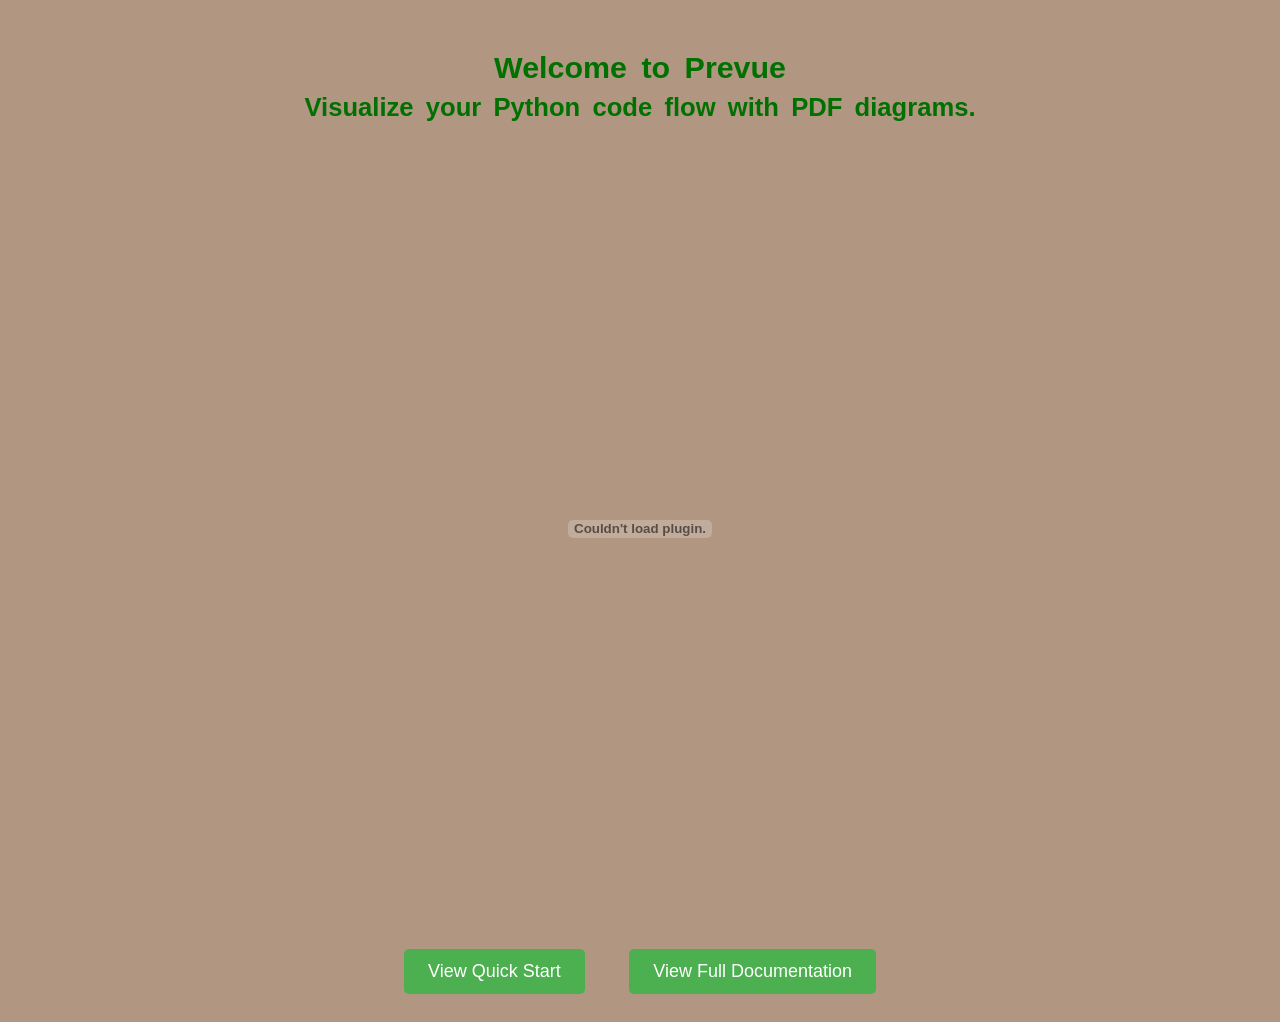
<file: index.html>
<!DOCTYPE html>
<html lang="en">
<head>
    <meta charset="UTF-8">
    <title>Prevue Documentation</title>
    <link rel="stylesheet" href="mh.css">
    <style>
        body {
            font-family: Arial, sans-serif;
            text-align: center;
            margin-top: 50px;
        }
        .diagram {
            width: 80%;
            max-width: 800px;
            height: auto;
            margin: 20px auto;
        }
        a.button {
            display: inline-block;
            padding: 12px 24px;
            margin: 20px;
            background-color: #4CAF50;
            color: white;
            text-decoration: none;
            font-size: 18px;
            border-radius: 5px;
        }
        a.button:hover {
            background-color: #45a049;
        }
    </style>
</head>
<body>
    <h1>Welcome to Prevue</h1>
    <h2>Visualize your Python code flow with PDF diagrams.</h2>
    <embed src="fib.pdf" width="830px" height="793px" />
    <br>
    <a class="button" href="QUICK_START.html">View Quick Start</a>
    <a class="button" href="prevue_documentation.html">View Full Documentation</a>
</body>
</html>
</file>
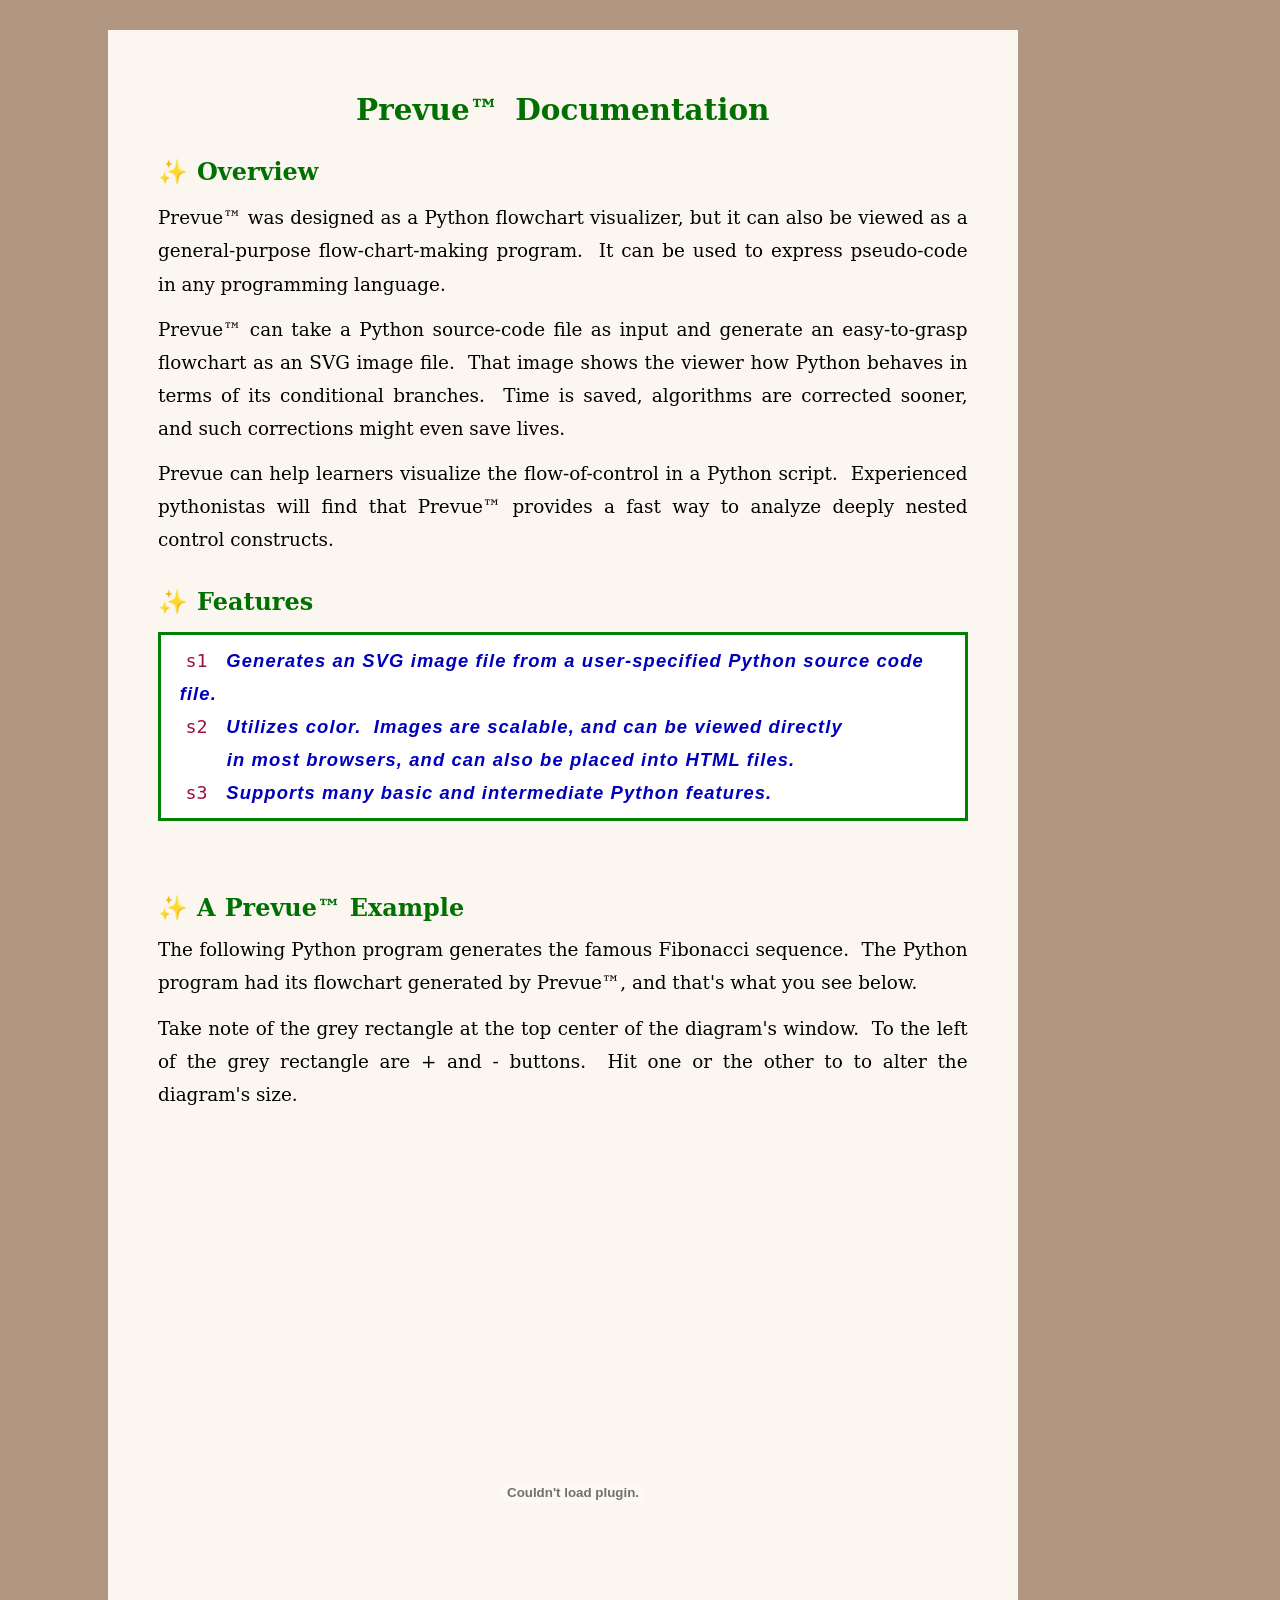
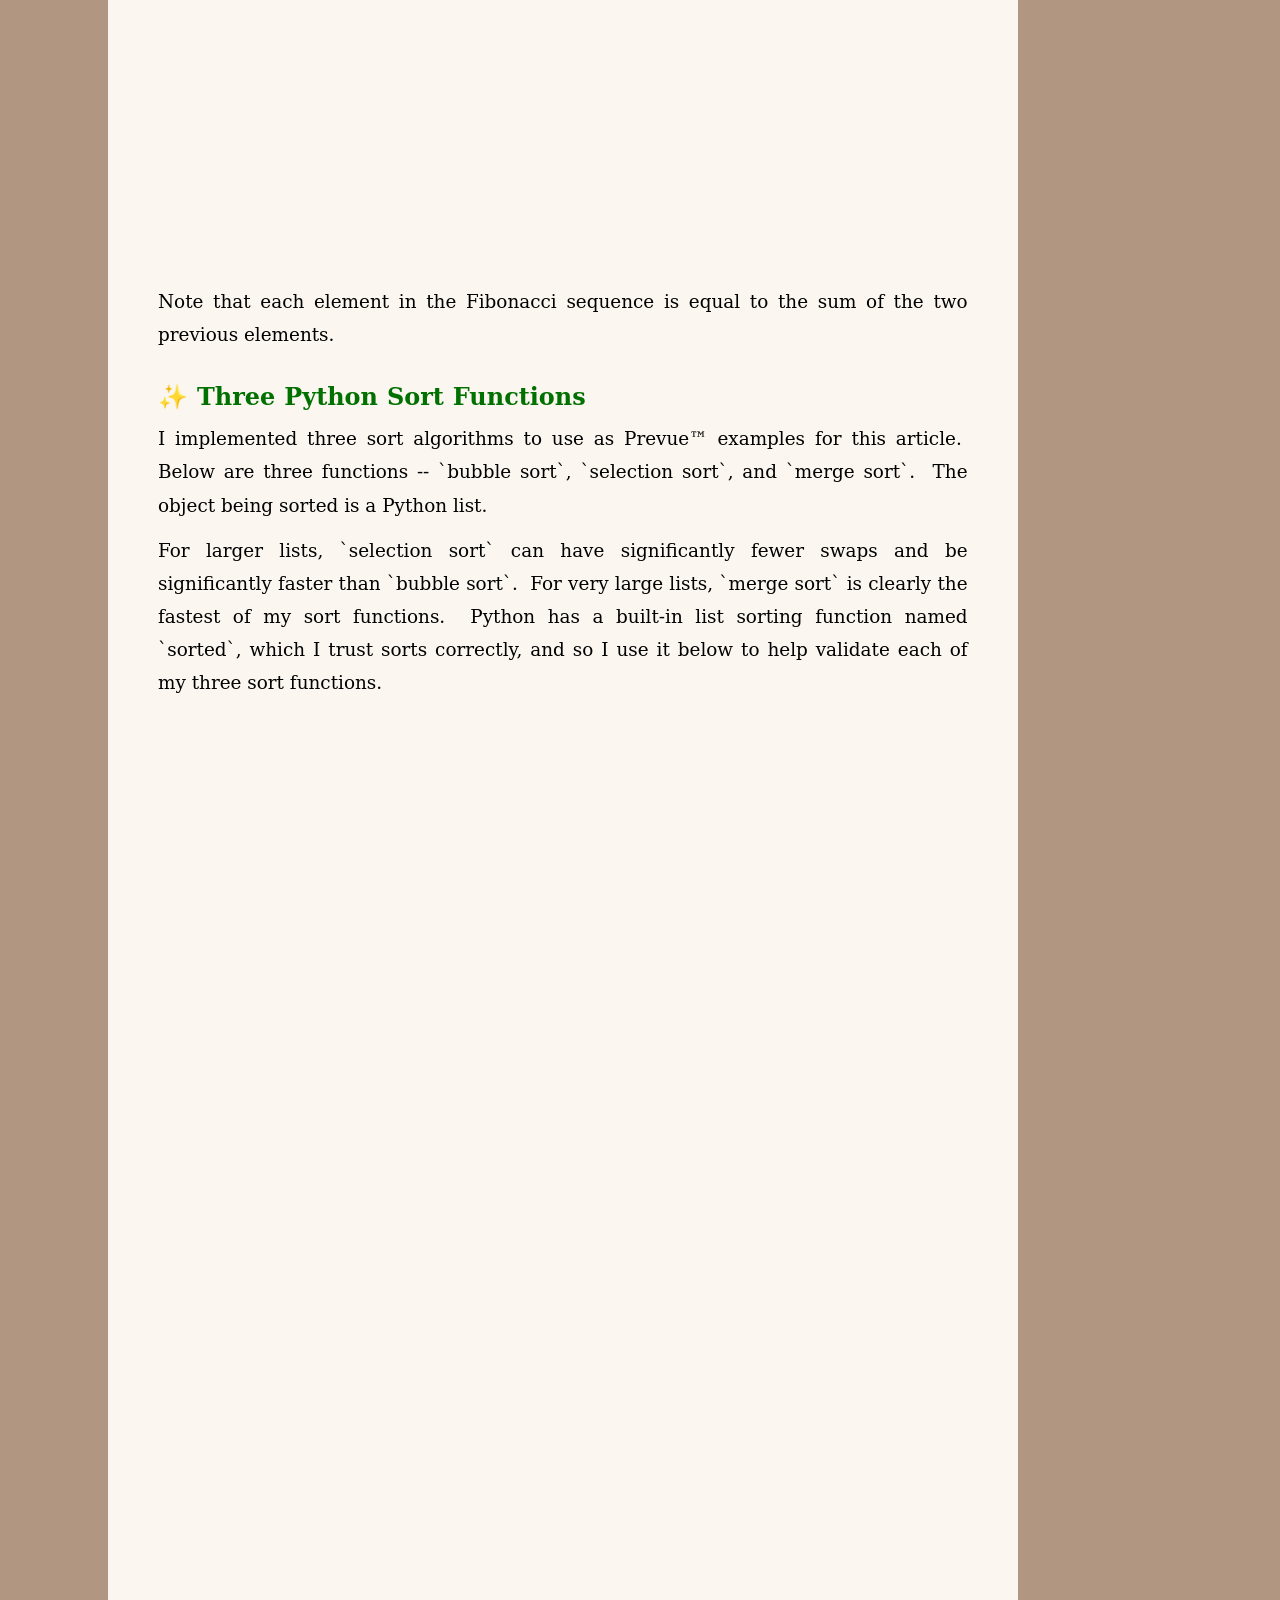
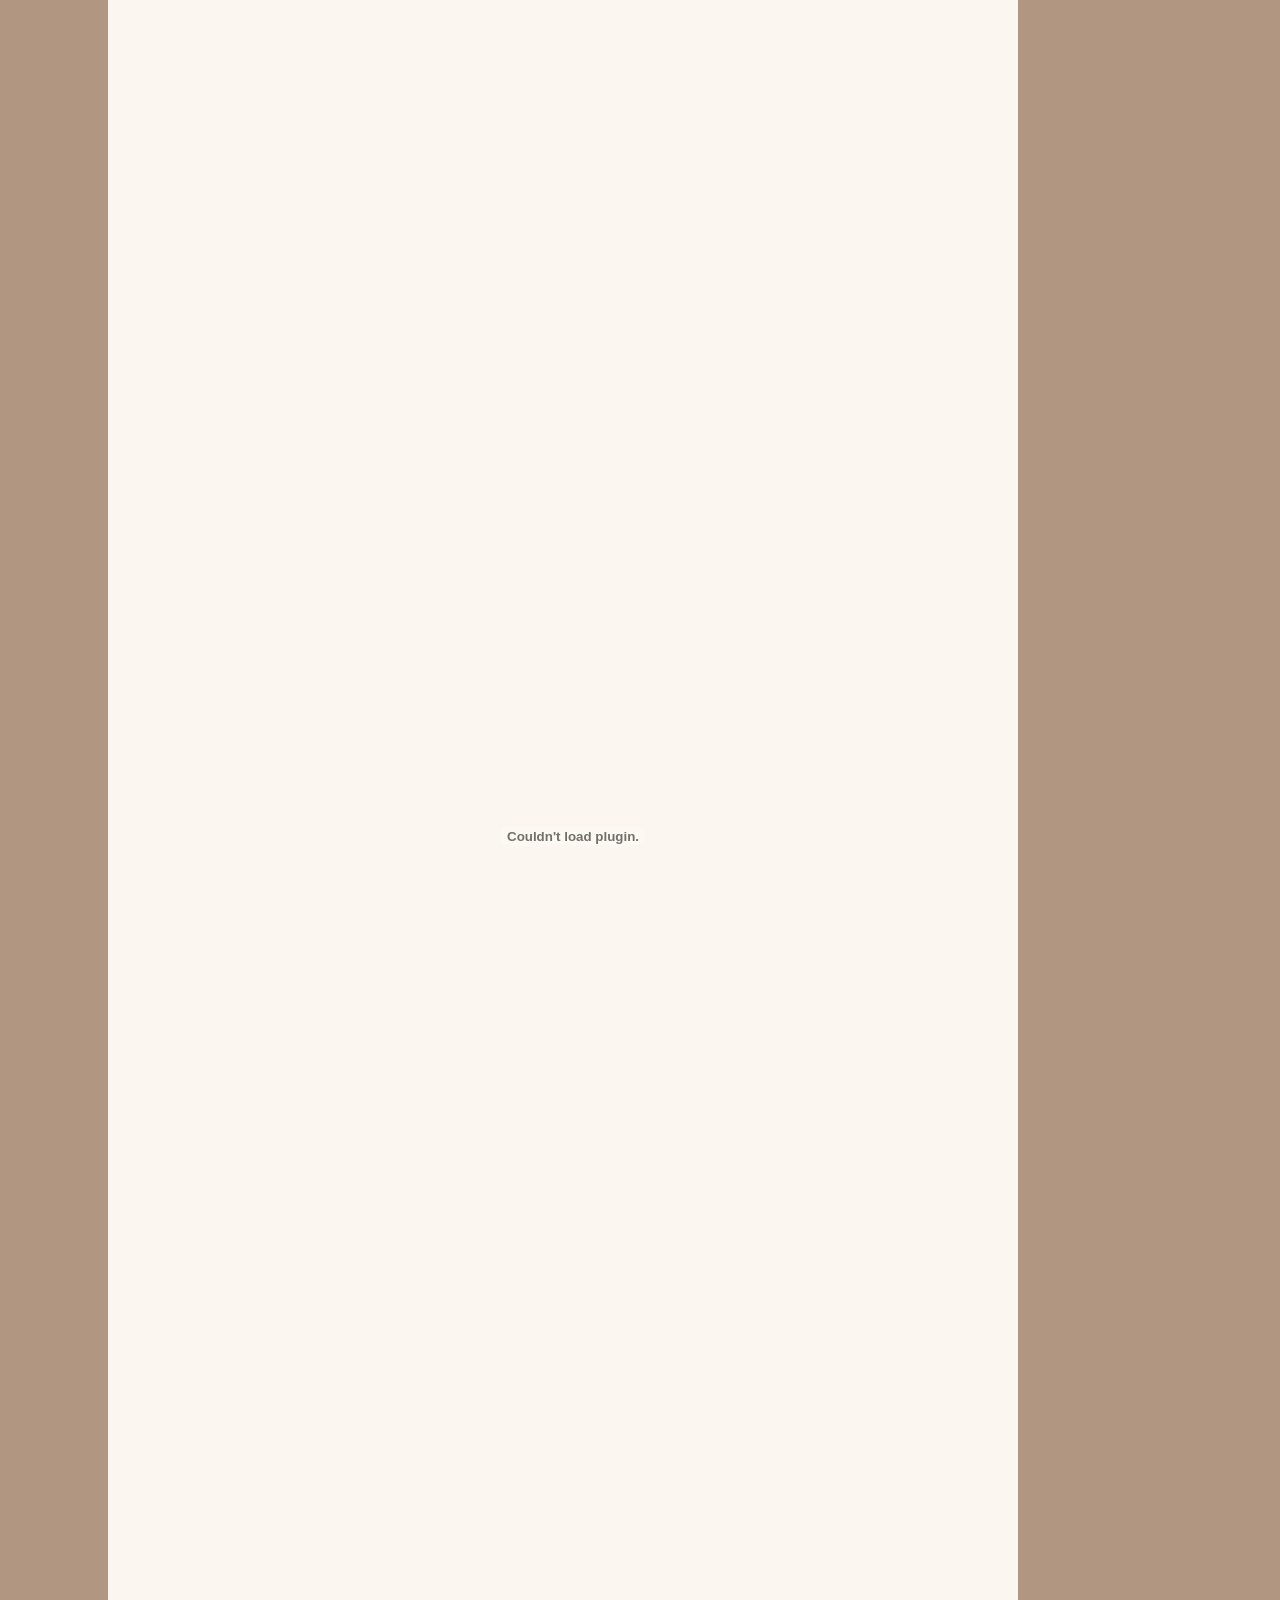
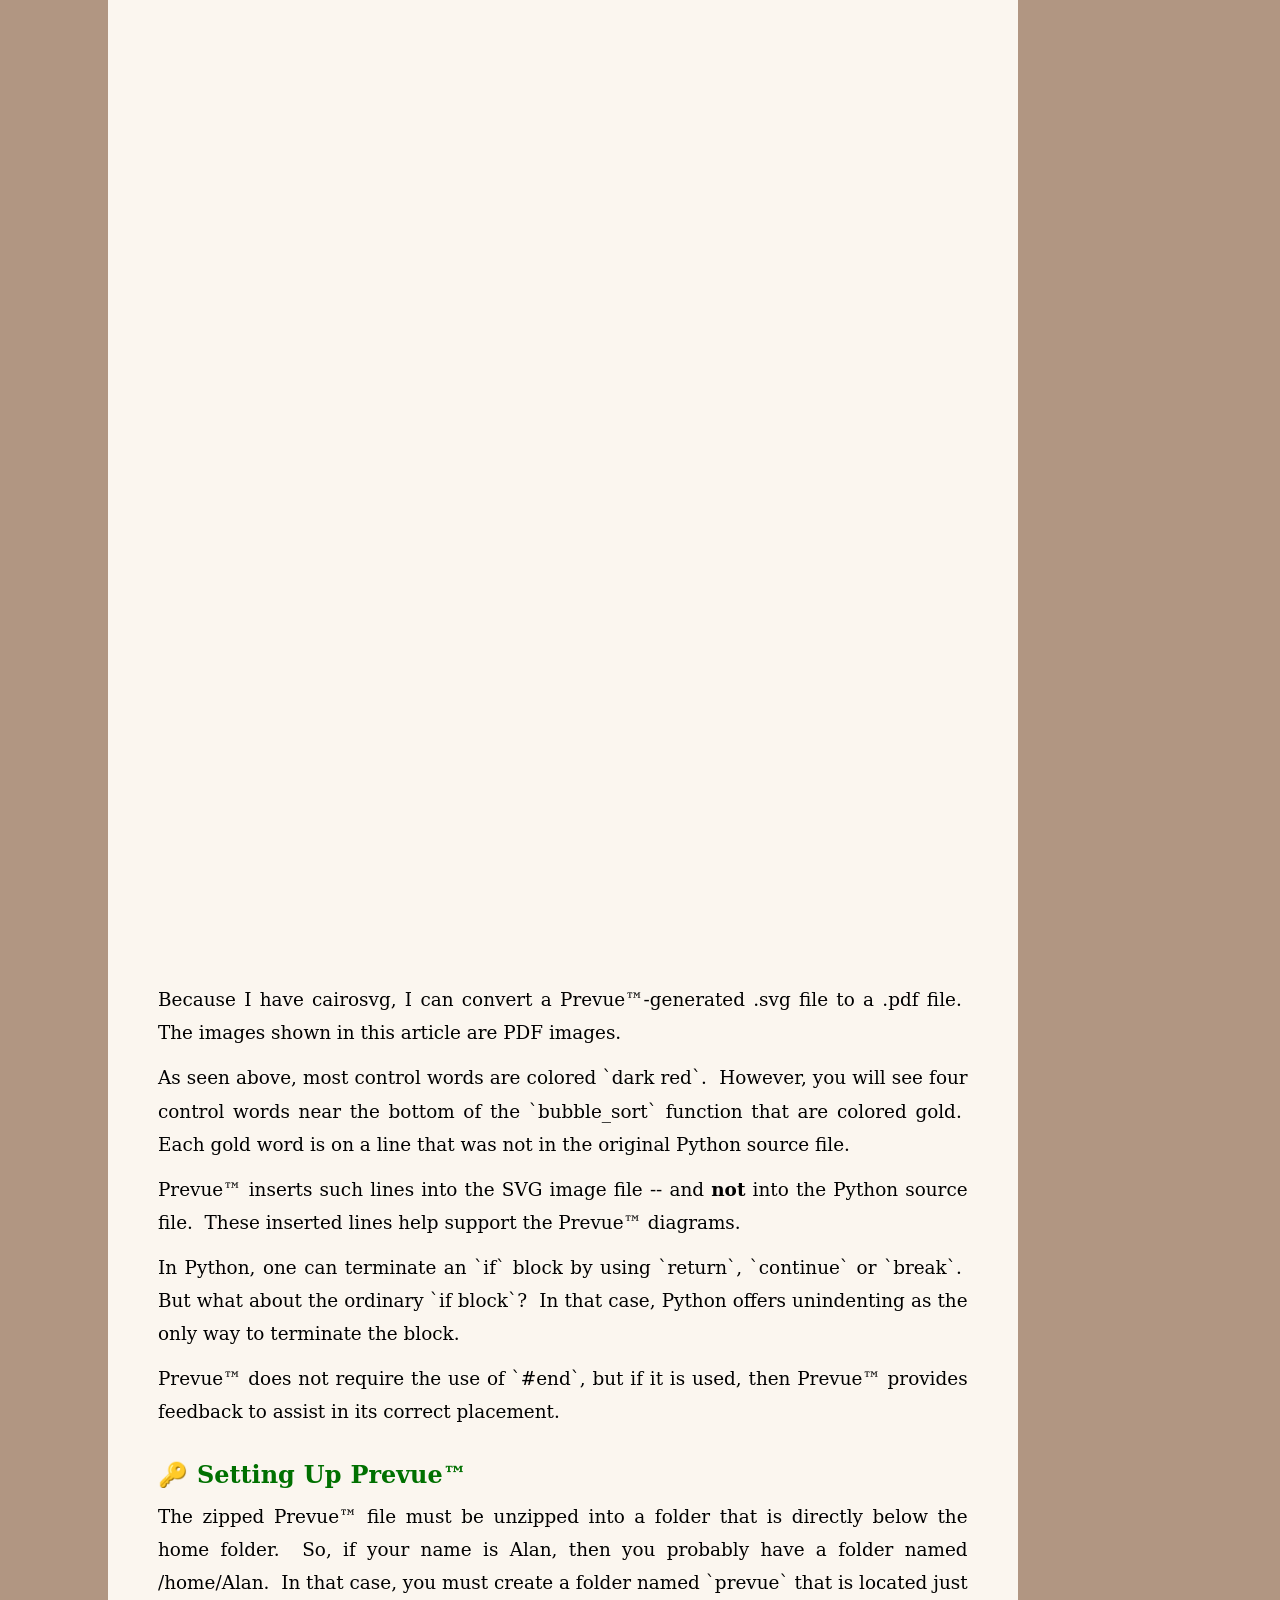
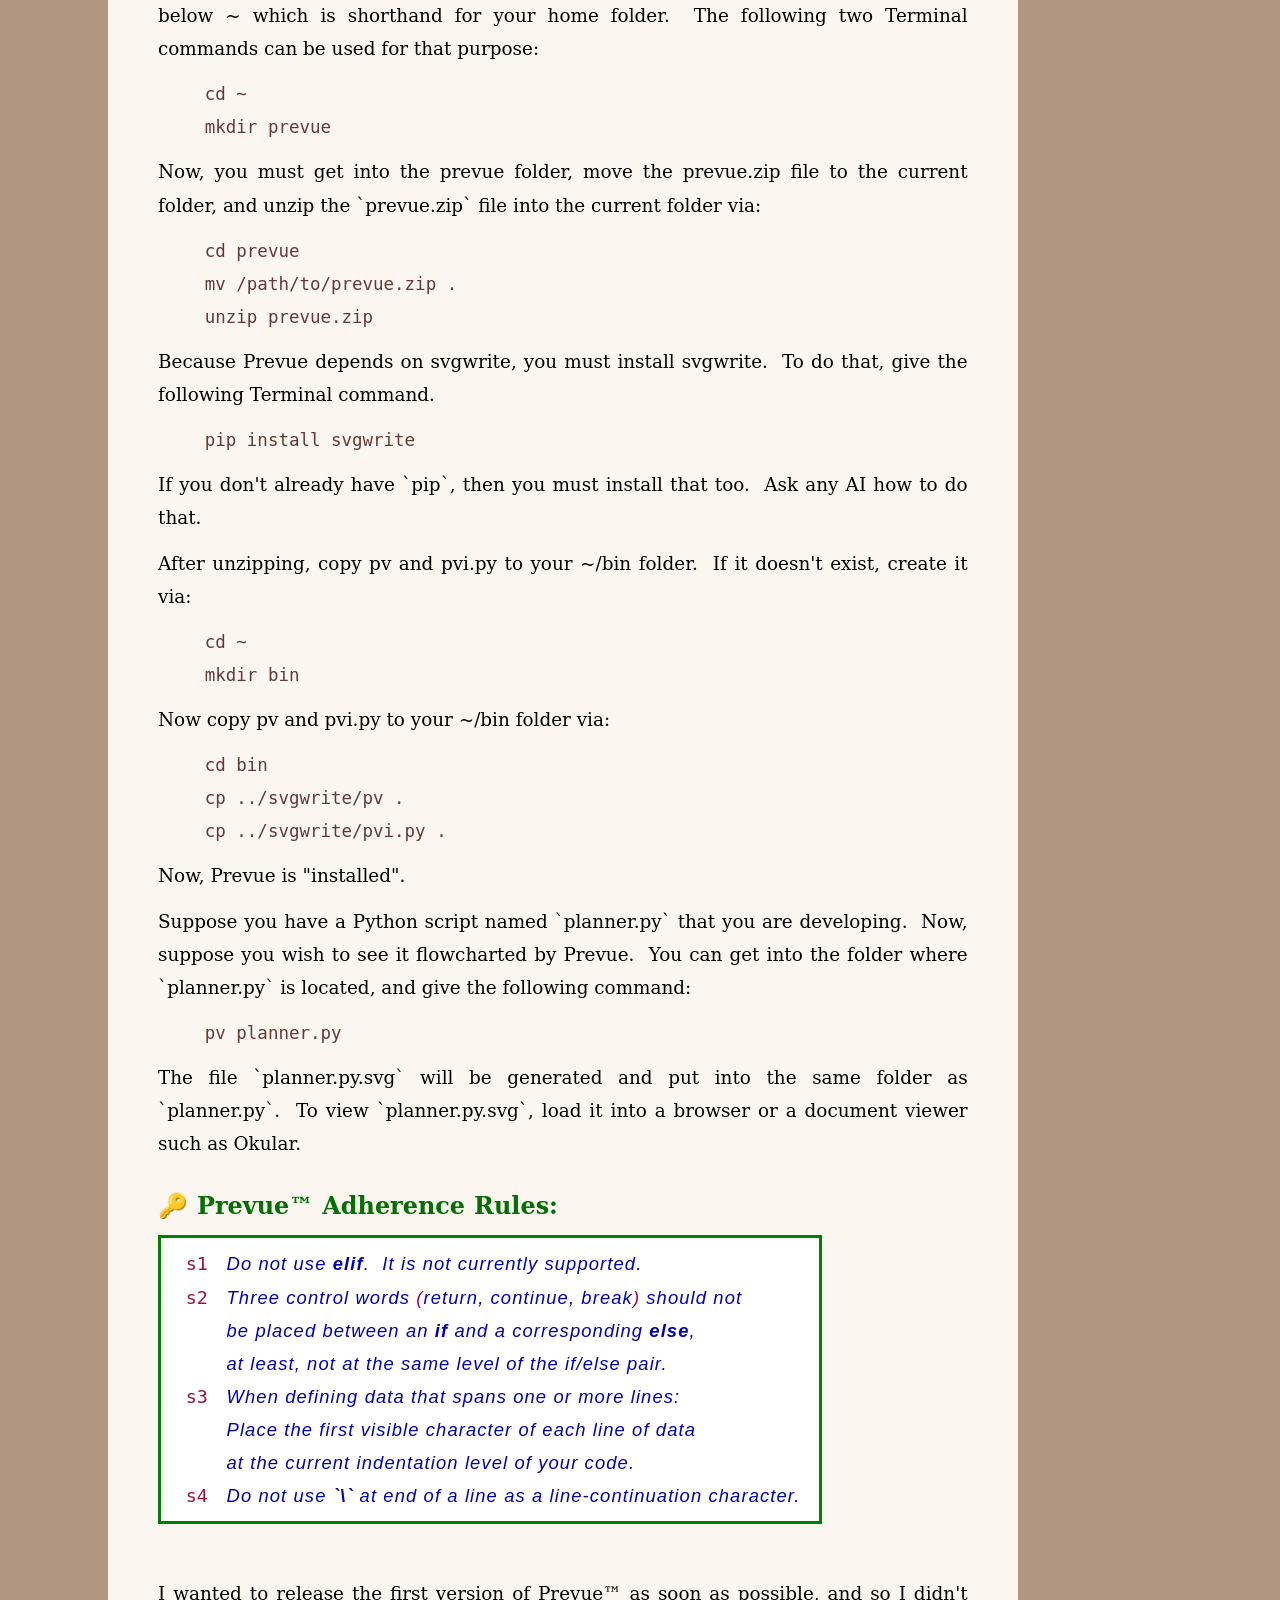
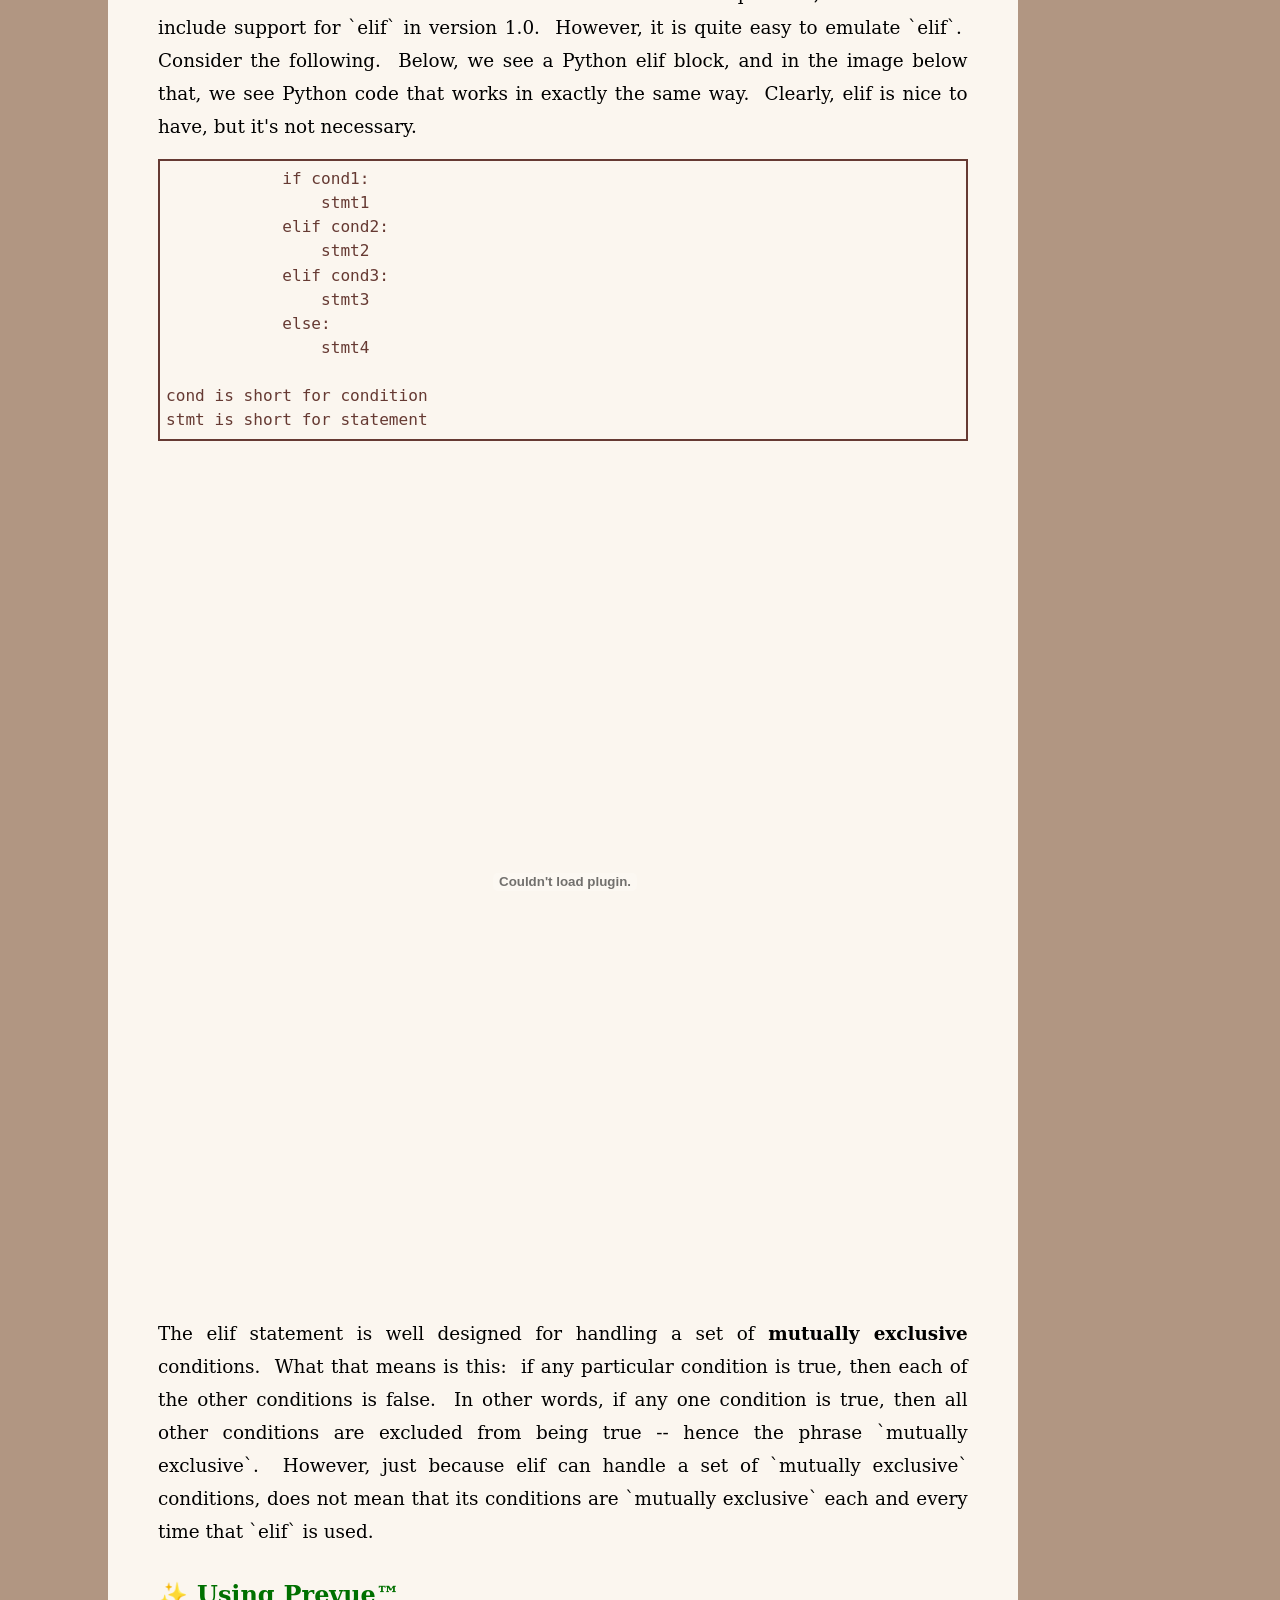
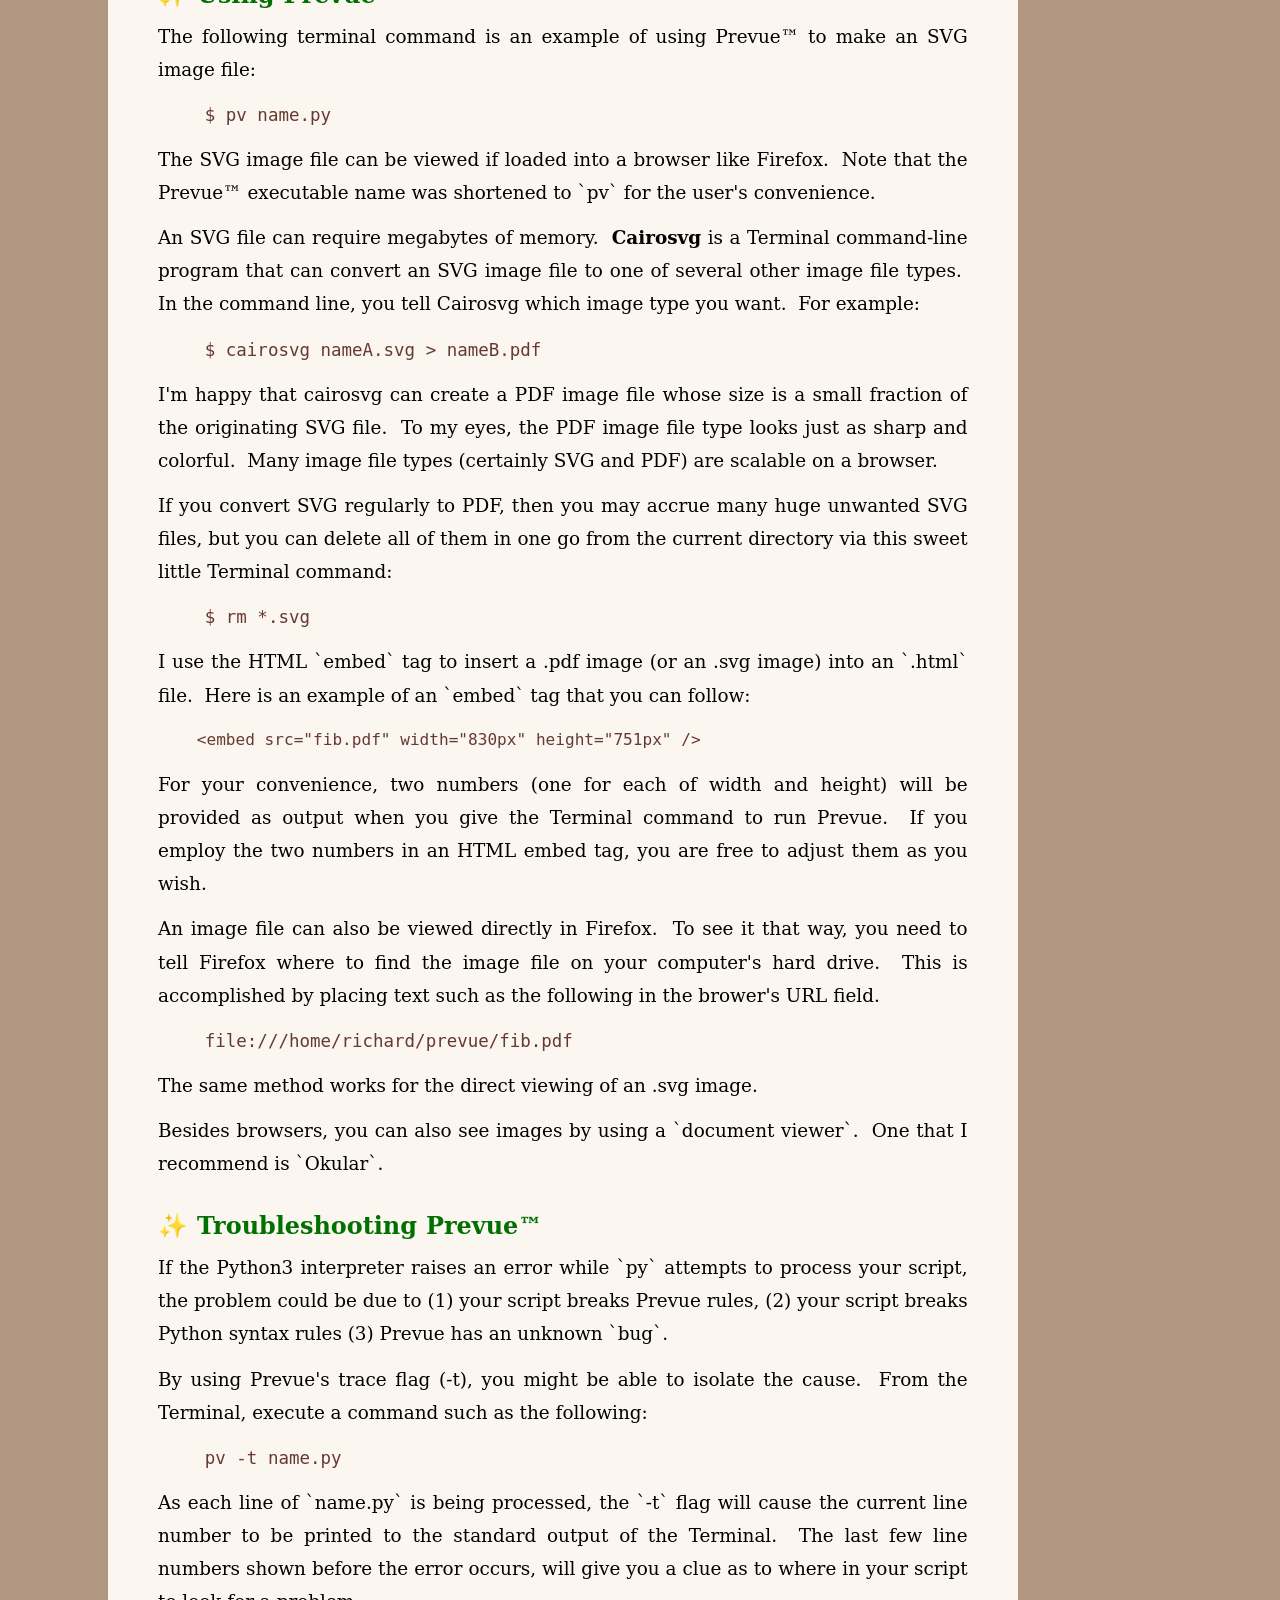
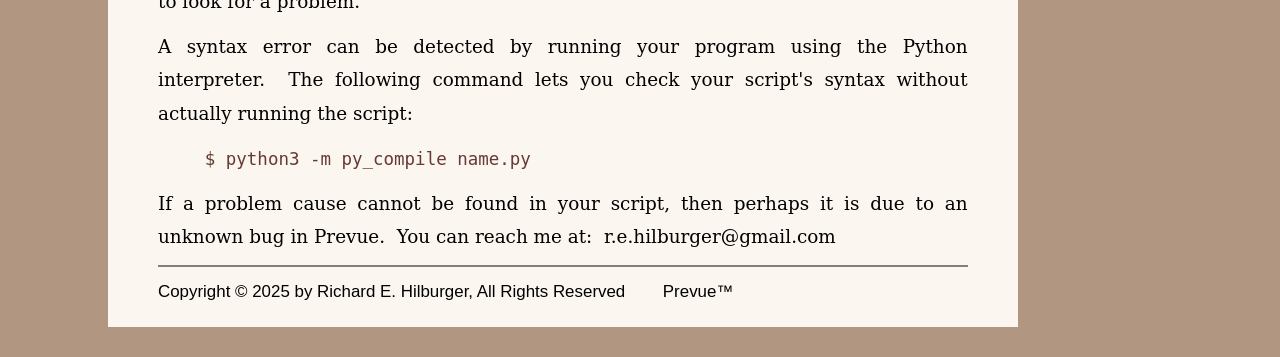
<file: prevue_documentation.html>
<?xml version="1.0" encoding="utf-8"?>
<!DOCTYPE html>
<html lang="en">
<head>
<title>Prevue™</title>
<meta charset="UTF-8">
<link href="mh.css" rel="stylesheet" type="text/css"/>
</head>
<body><div>
<h2 style="text-align: center;">Prevue™ Documentation</h2><p>
</p><h3 style="text-align: left;">✨ Overview</h3><p></p><p>
Prevue™ was designed as a Python flowchart
visualizer, but it can also be viewed as a
general-purpose flow-chart-making program.&nbsp; It can be
used to express pseudo-code in any programming language.
</p><p>
Prevue™ can take a Python source-code file as input and
generate an easy-to-grasp flowchart as
an SVG image file.&nbsp; That image shows the viewer how Python behaves in terms
of its conditional branches.&nbsp; Time is saved, algorithms are corrected sooner, and
such corrections might even save lives.
</p><p>
Prevue can help learners visualize
the flow-of-control in a Python script.&nbsp; Experienced
pythonistas will find that Prevue™ provides a fast way to
analyze deeply nested control constructs.
</p><p>
</p><h3 style="text-align: left;">✨ Features</h3><p><table><tr><td> </td><td>&nbsp;<i>s1</i><kbd>&nbsp; &nbsp;<b>Generates an SVG image file from a user-specified Python source code file.</b></kbd>
&nbsp;<i>s2</i><kbd>&nbsp; &nbsp;<b>Utilizes color.&nbsp; Images are scalable, and can be viewed directly</kbd>
&nbsp;<i>&nbsp; </i><kbd>&nbsp; &nbsp;in most browsers, and can also be placed into HTML files.</b></kbd>
&nbsp;<i>s3</i><kbd>&nbsp; &nbsp;<b>Supports many basic and intermediate Python features.</b></kbd>
</td><td> </td></tr></table>
</p><p>
</p><h3 style="text-align: left;">✨ A Prevue™ Example</h3><p>The following Python program generates the famous
Fibonacci sequence.&nbsp; The Python program had its
flowchart generated by Prevue™, and that's what you see below.
</p><p>
Take note of the grey rectangle at the top center of the diagram's
window.&nbsp; To the left of the grey
rectangle are + and - buttons.&nbsp; Hit one or the other to
to alter the diagram's size.
</p><p>
<embed src="fib.pdf" width="830px" height="740px" />
</p><p>
Note that each element in the Fibonacci sequence
is equal to the sum of the two previous elements.
</p><p>
</p><h3 style="text-align: left;">✨ Three Python Sort Functions</h3><p>I implemented three sort algorithms to use as Prevue™
examples for this article.&nbsp; Below are three functions --
`bubble sort`, `selection sort`, and `merge sort`.&nbsp; The
object being sorted is a Python list.
</p><p>
For larger lists, `selection sort` can have significantly fewer
swaps and be significantly faster than `bubble sort`.&nbsp; For
very large lists, `merge sort` is clearly the fastest of my
sort functions.&nbsp; Python has a built-in list sorting
function named `sorted`, which I trust sorts
correctly, and so I use it below to
help validate each of my three sort functions.
</p><p>
<embed src="sort_fcns.pdf" width="830px" height="3450px" />
</p><p>
Because I have cairosvg, I can convert a Prevue™-generated .svg file
to a .pdf file.&nbsp; The images shown in this article are PDF images.
</p><p>
As seen above, most control words are colored
`dark red`.&nbsp; However, you will see four control words
near the bottom of the `bubble_sort` function that are colored
gold.&nbsp; Each gold word is on a line that was
not in the original Python source file.
</p><p>
Prevue™ inserts such lines into the SVG image
file -- and <b>not</b> into the Python source
file.&nbsp; These inserted lines help support the Prevue™ diagrams.
</p><p>
In Python, one can terminate an `if` block by using
`return`, `continue` or `break`.&nbsp; But what about the
ordinary `if block`?&nbsp; In that case, Python offers
unindenting as the only way to terminate the block.
</p><p>
Prevue™ does not require the use of `#end`, but if it is used,
then Prevue&#8482 provides feedback to assist in its
correct placement.
</p><p>
</p><h3 style="text-align: left;">🔑 Setting Up Prevue™</h3><p>The zipped Prevue™ file must be unzipped into a folder
that is directly below the home folder.&nbsp; So, if your
name is Alan, then you probably have a
folder named /home/Alan.&nbsp; In that case, you must create
a folder named `prevue` that is located just
below ~ which is shorthand for your home folder.&nbsp; The
following two Terminal commands can be used for that
purpose:
</p><p>
&nbsp; &nbsp; &nbsp; &nbsp; <code>cd ~</code></br>
&nbsp; &nbsp; &nbsp; &nbsp; <code> mkdir prevue</code></br>
</p><p>
Now, you must get into the prevue folder, move the prevue.zip
file to the current folder, and
unzip the `prevue.zip` file into the current folder via:
</p><p>
&nbsp; &nbsp; &nbsp; &nbsp; <code> cd prevue</code></br>
&nbsp; &nbsp; &nbsp; &nbsp; <code> mv /path/to/prevue.zip .</code></br>
&nbsp; &nbsp; &nbsp; &nbsp; <code> unzip prevue.zip</code></br>
</p><p>
Because Prevue depends on svgwrite, you must install svgwrite.&nbsp; To
do that, give the following Terminal command.
</p><p>
&nbsp; &nbsp; &nbsp; &nbsp; <code> pip install svgwrite</code></br>
</p><p>
If you don't already have `pip`, then you must install that too.&nbsp; Ask
any AI how to do that.
</p><p>
After unzipping, copy pv and pvi.py to your ~/bin
folder.&nbsp; If it doesn't exist, create it via:
</p><p>
&nbsp; &nbsp; &nbsp; &nbsp; <code> cd ~</code></br>
&nbsp; &nbsp; &nbsp; &nbsp; <code> mkdir bin</code></br>
</p><p>
Now copy pv and pvi.py to your ~/bin folder via:
</p><p>
&nbsp; &nbsp; &nbsp; &nbsp; <code> cd bin</code></br>
&nbsp; &nbsp; &nbsp; &nbsp; <code> cp ../svgwrite/pv .</code></br>
&nbsp; &nbsp; &nbsp; &nbsp; <code> cp ../svgwrite/pvi.py .</code></br>
</p><p>
Now, Prevue is "installed".
</p><p>
Suppose you have a Python script named `planner.py` that
you are developing.&nbsp; Now, suppose you wish to see it flowcharted
by Prevue.&nbsp; You can get into the folder where `planner.py` is
located, and give the following command:
</p><p>
&nbsp; &nbsp; &nbsp; &nbsp; <code> pv planner.py</code>
</p><p>
The file `planner.py.svg` will be generated and put into the
same folder as `planner.py`.&nbsp; To view `planner.py.svg`, load
it into a browser or a document viewer such as Okular.
</p><p>
</p><h3 style="text-align: left;">🔑 Prevue™ Adherence Rules:</h3><p><table><tr><td> </td><td>&nbsp;<i>s1</i><kbd>&nbsp; &nbsp;Do not use <b>elif</b>.&nbsp; It is not currently supported.</kbd>
&nbsp;<i>s2</i><kbd>&nbsp; &nbsp;Three control words <span class=a>(</span>return, continue, break<span class=a>)</span> should not</kbd>
&nbsp;<i>&nbsp; </i><kbd>&nbsp; &nbsp;be placed between an <b>if</b> and a corresponding <b>else</b>,</kbd>
&nbsp;<i>&nbsp; </i><kbd>&nbsp; &nbsp;at least, not at the same level of the if/else pair.</kbd>
&nbsp;<i>s3</i><kbd>&nbsp; &nbsp;When defining data that spans one or more lines:</kbd>
&nbsp;<i>&nbsp; </i><kbd>&nbsp; &nbsp;Place the first visible character of each line of data</kbd>
&nbsp;<i>&nbsp; </i><kbd>&nbsp; &nbsp;at the current indentation level of your code.</kbd>
&nbsp;<i>s4</i><kbd>&nbsp; &nbsp;Do not use <b>`\`</b> at end of a line as a line-continuation character.</kbd>
</td><td> </td></tr></table>
</p><p>
</p><p>
</p><p>I wanted to release the first version of Prevue™
as soon as possible, and so
I didn't include support for `elif` in version 1.0.&nbsp; However,
it is quite easy
to emulate `elif`.&nbsp; Consider the following.&nbsp; Below,
we see a Python elif block, and in the image
below that, we see Python code that
works in exactly the same way.&nbsp; Clearly, elif
is nice to have, but it's not necessary.
</p><p>
</p><pre>            if cond1:
                stmt1
            elif cond2:
                stmt2
            elif cond3:
                stmt3
            else:
                stmt4

cond is short for condition
stmt is short for statement
</pre><p>
</p><p>
<embed src="work_arounds.pdf" width="814px" height="850px" />
The elif statement is well designed for handling a set of <b>mutually
exclusive</b> conditions.&nbsp; What that means is this:&nbsp; if any particular
condition is true, then each of the other
conditions is false.&nbsp; In other words, if any one condition is
true, then all other conditions are excluded from being true -- hence
the phrase `mutually exclusive`.&nbsp; However, just because elif can
handle a set of `mutually exclusive` conditions, does not mean that
its conditions are `mutually exclusive`
each and every time that `elif` is used.
</p><p>
</p><h3 style="text-align: left;">✨ Using Prevue™</h3><p>The following terminal command is an example of using Prevue™
to make an SVG image file:
</p><p>
&nbsp; &nbsp; &nbsp; &nbsp; <code>$ pv name.py</code>
</p><p>
The SVG image file can be viewed if loaded into a browser
like Firefox.&nbsp; Note that the Prevue™ executable name was
shortened to `pv` for the user's convenience.
</p><p>
An SVG file can require megabytes of memory.&nbsp; <b>Cairosvg</b> is a
Terminal command-line program that can
convert an SVG image file to one of several other image
file types.&nbsp; In the command line, you tell Cairosvg which
image type you want.&nbsp; For example:
</p><p>
&nbsp; &nbsp; &nbsp; &nbsp; <code>$ cairosvg nameA.svg > nameB.pdf</code>
</p><p>
I'm happy that cairosvg can create a PDF image file
whose size is a small fraction of the originating
SVG file.&nbsp; To my eyes, the PDF image file type
looks just as sharp and colorful.&nbsp; Many
image file types (certainly SVG and PDF) are scalable on a
browser.
</p><p>
If you convert SVG regularly to PDF, then you may accrue
many huge unwanted SVG files, but
you can delete all of them in one go from
the current directory via
this sweet little Terminal command:
</p><p>
&nbsp; &nbsp; &nbsp; &nbsp; <code>$ rm *.svg</code>
</p><p>
I use the HTML `embed` tag to insert a .pdf
image (or an .svg image) into an `.html` file.&nbsp; Here is an example
of an `embed` tag that you can follow:
</p><pre class="c">    &lt;embed src=&quot;fib.pdf&quot; width=&quot;830px&quot; height=&quot;751px&quot; /&gt;
</pre><p>
For your convenience, two numbers (one for each of width and height)
will be provided as output when you
give the Terminal command to run Prevue.&nbsp; If you employ the two numbers
in an HTML embed tag, you are free to adjust
them as you wish.
</p><p>
An image file can also be viewed directly in Firefox.&nbsp; To see
it that way, you need to tell
Firefox where to find the image file on your
computer's hard drive.&nbsp; This is accomplished by
placing text such as the following in the brower's URL field.
</p><p>
&nbsp; &nbsp; &nbsp; &nbsp; <code>file:///home/richard/prevue/fib.pdf</code>
</p><p>
The same method works for the direct viewing of an .svg image.
</p><p>
Besides browsers, you can also see images by using a
`document viewer`.&nbsp; One that I recommend is `Okular`.
</p><p>
</p><h3 style="text-align: left;">✨ Troubleshooting Prevue™</h3><p>If the Python3 interpreter raises an error while `py`
attempts to process your script, the problem could
be due to (1) your script breaks Prevue
rules, (2) your script breaks Python syntax rules (3)
Prevue has an unknown `bug`.
</p><p>
By using Prevue's trace flag (-t), you might be able to
isolate the cause.&nbsp; From the Terminal, execute a command
such as the following:
</p><p>
&nbsp; &nbsp; &nbsp; &nbsp; <code>pv -t name.py</code>
</p><p>
As each line of `name.py` is being processed, the `-t`
flag will cause the current line number to be printed
to the standard output of the Terminal.&nbsp; The last few line
numbers shown before the error occurs, will give you a
clue as to where in your script to look for a problem.
</p><p>
A syntax error can be detected by running your program
using the Python interpreter.&nbsp; The following command
lets you check your script's syntax without actually
running the script:
</p><p>
&nbsp; &nbsp; &nbsp; &nbsp; <code>$ python3 -m py_compile name.py</code>
</p><p>
If a problem cause cannot be found in your
script, then perhaps it is due to an unknown
bug in Prevue.&nbsp; You can reach me at:&nbsp; r.e.hilburger@gmail.com
<hr><p class="tiny">
Copyright &#169; 2025 by Richard E. Hilburger, All Rights Reserved &nbsp; &nbsp; &nbsp; &nbsp;Prevue&#8482;
</div></body></html>
</file>
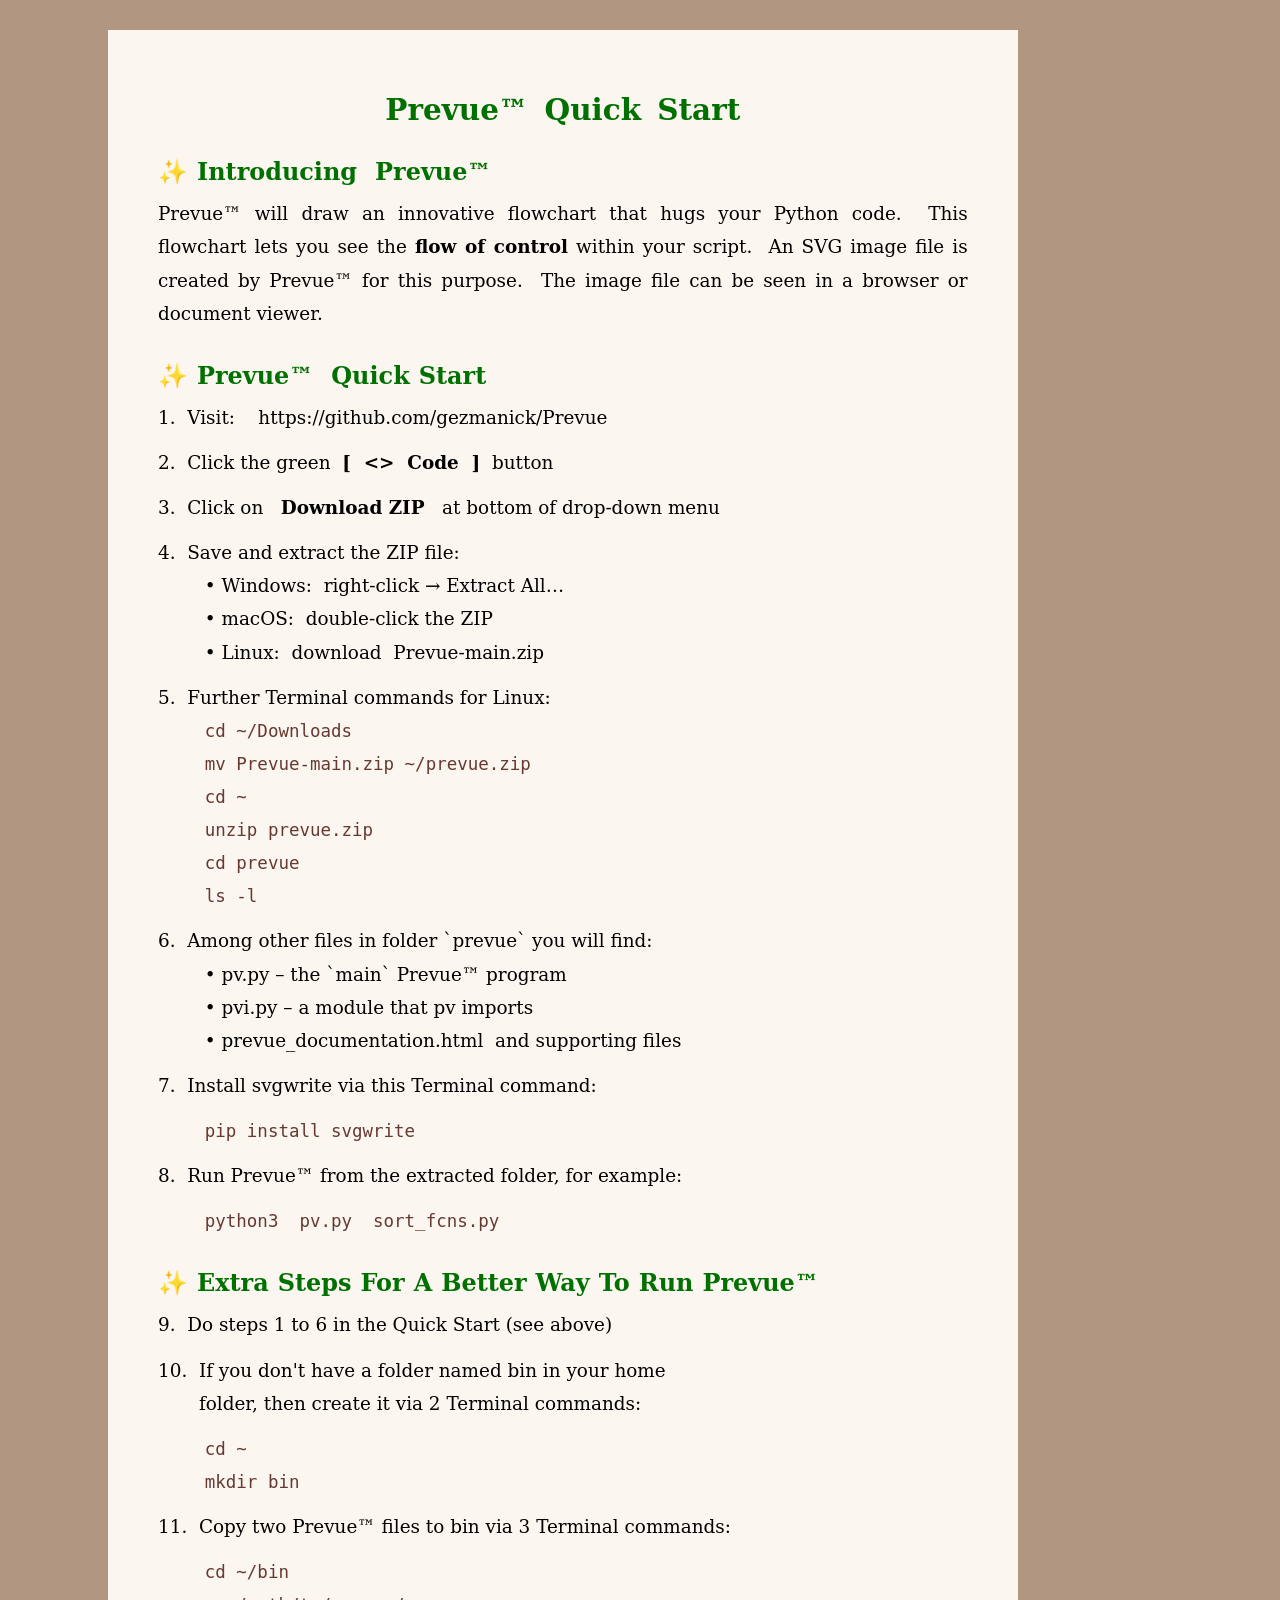
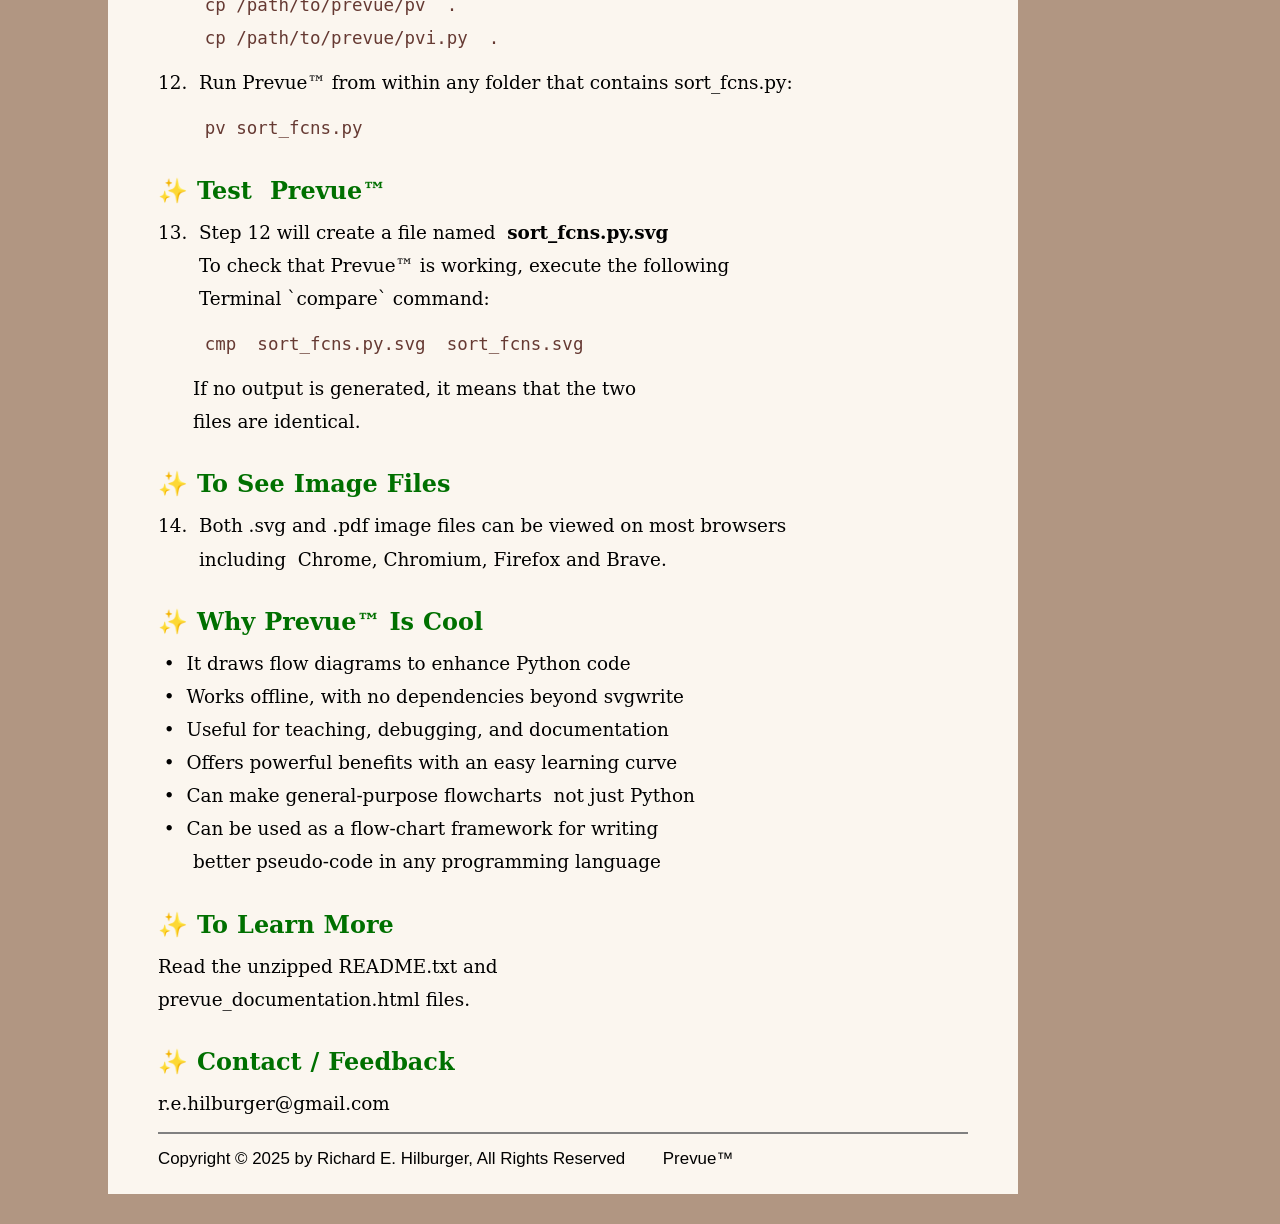
<file: QUICK_START.html>
<?xml version="1.0" encoding="utf-8"?>
<!DOCTYPE html>
<html lang="en">
<head>
<title>Prevue™ Quick Start</title>
<meta charset="UTF-8">
<link href="mh.css" rel="stylesheet" type="text/css"/>
</head>
<body><div>
<h2 style="text-align: center;">Prevue&#8482; Quick Start</h2><p>
</p><p>
</p><h3 style="text-align: left;">✨ Introducing  Prevue™</h3><p>Prevue™ will draw an innovative flowchart that hugs your Python
code.&nbsp; This flowchart lets you see the <b>flow of control</b> within
your script.&nbsp; An SVG image file is created by Prevue™ for this
purpose.&nbsp; The image file can be seen in a browser or document viewer.
</p><p>
</p><h3 style="text-align: left;">✨ Prevue™  Quick Start</h3><p>1.&nbsp; Visit:&nbsp; &nbsp; https://github.com/gezmanick/Prevue
</p><p>
2.&nbsp; Click the green&nbsp; <b>[&nbsp; <>&nbsp; Code&nbsp; ]</b>&nbsp; button
</p><p>
3.&nbsp; Click on&nbsp; &nbsp;<b>Download ZIP</b>&nbsp; &nbsp;at bottom of drop-down menu
</p><p>
4.&nbsp; Save and extract the ZIP file:</br>
&nbsp; &nbsp; &nbsp; &nbsp; • Windows:&nbsp; right-click → Extract All…</br>
&nbsp; &nbsp; &nbsp; &nbsp; • macOS:&nbsp; double-click the ZIP</br>
&nbsp; &nbsp; &nbsp; &nbsp; • Linux:&nbsp; download&nbsp; Prevue-main.zip
</p><p>
5.&nbsp; Further Terminal commands for Linux:</br>
&nbsp; &nbsp; &nbsp; &nbsp; <code> cd ~/Downloads</code></br>
&nbsp; &nbsp; &nbsp; &nbsp; <code> mv Prevue-main.zip ~/prevue.zip</code></br>
&nbsp; &nbsp; &nbsp; &nbsp; <code> cd ~</code></br>
&nbsp; &nbsp; &nbsp; &nbsp; <code> unzip prevue.zip</code></br>
&nbsp; &nbsp; &nbsp; &nbsp; <code> cd prevue</code></br>
&nbsp; &nbsp; &nbsp; &nbsp; <code> ls -l</code></br>
</p><p>
6.&nbsp; Among other files in folder `prevue` you will find:</br>
&nbsp; &nbsp; &nbsp; &nbsp; • pv.py – the `main` Prevue™ program</br>
&nbsp; &nbsp; &nbsp; &nbsp; • pvi.py – a module that pv imports</br>
&nbsp; &nbsp; &nbsp; &nbsp; • prevue_documentation.html&nbsp; and supporting files</br>
</p><p>
7.&nbsp; Install svgwrite via this Terminal command:
</p><p>
&nbsp; &nbsp; &nbsp; &nbsp; <code>pip install svgwrite</code>
</p><p>
8.&nbsp; Run Prevue™ from the extracted folder, for example:
</p><p>
&nbsp; &nbsp; &nbsp; &nbsp; <code>python3&nbsp; pv.py&nbsp; sort_fcns.py</code>
</p><p>
</p><h3 style="text-align: left;">✨ Extra Steps For A Better Way To Run Prevue™</h3><p>9.&nbsp; Do steps 1 to 6 in the Quick Start (see above)
</p><p>
10.&nbsp; If you don't have a folder named bin in your home</br>
&nbsp; &nbsp; &nbsp; &nbsp;folder, then create it via 2 Terminal commands:
</p><p>
&nbsp; &nbsp; &nbsp; &nbsp; <code>cd ~</code></br>
&nbsp; &nbsp; &nbsp; &nbsp; <code>mkdir bin</code>
</p><p>
11.&nbsp; Copy two Prevue™ files to bin via 3 Terminal commands:
</p><p>
&nbsp; &nbsp; &nbsp; &nbsp; <code>cd ~/bin</code></br>
&nbsp; &nbsp; &nbsp; &nbsp; <code>cp /path/to/prevue/pv&nbsp; .</code></br>
&nbsp; &nbsp; &nbsp; &nbsp; <code>cp /path/to/prevue/pvi.py&nbsp; .</code>
</p><p>
12.&nbsp; Run Prevue™ from within any folder that contains sort_fcns.py:
</p><p>
&nbsp; &nbsp; &nbsp; &nbsp; <code>pv sort_fcns.py</code>
</p><p>
</p><h3 style="text-align: left;">✨ Test  Prevue™</h3><p>13.&nbsp; Step 12 will create a file named&nbsp; <b>sort_fcns.py.svg</b></br>
&nbsp; &nbsp; &nbsp; &nbsp;To check that Prevue™ is working, execute the following</br>
&nbsp; &nbsp; &nbsp; &nbsp;Terminal `compare` command:
</p><p>
&nbsp; &nbsp; &nbsp; &nbsp; <code>cmp&nbsp; sort_fcns.py.svg&nbsp; sort_fcns.svg</code>
</p><p>
&nbsp; &nbsp; &nbsp; If no output is generated, it means that the two</br>
&nbsp; &nbsp; &nbsp; files are identical.
</p><p>
</p><h3 style="text-align: left;">✨ To See Image Files</h3><p>14.&nbsp; Both .svg and .pdf image files can be viewed on most browsers</br>
&nbsp; &nbsp; &nbsp; &nbsp;including&nbsp; Chrome, Chromium, Firefox and Brave.
</p><p>
</p><h3 style="text-align: left;">✨ Why Prevue™ Is Cool</h3><p>&nbsp;•&nbsp; It draws flow diagrams to enhance Python code</br>
&nbsp;•&nbsp; Works offline, with no dependencies beyond svgwrite</br>
&nbsp;•&nbsp; Useful for teaching, debugging, and documentation</br>
&nbsp;•&nbsp; Offers powerful benefits with an easy learning curve</br>
&nbsp;•&nbsp; Can make general-purpose flowcharts&nbsp; not just Python</br>
&nbsp;•&nbsp; Can be used as a flow-chart framework for writing</br>
&nbsp; &nbsp; &nbsp; better pseudo-code in any programming language
</p><p>
</p><h3 style="text-align: left;">✨ To Learn More</h3><p>Read the unzipped README.txt and</br>
prevue_documentation.html files.
</p><p>
</p><h3 style="text-align: left;">✨ Contact / Feedback</h3><p>r.e.hilburger@gmail.com
</p><p>
<hr><p class="tiny">
Copyright &#169; 2025 by Richard E. Hilburger, All Rights Reserved &nbsp; &nbsp; &nbsp; &nbsp;Prevue&#8482;
</div></body></html>
</file>
<file: mh.css>
/* This file is an "external style sheet".
 * This file contains CSS code for the MH (Math Helper) project.
 *
 * Note:
 * `percent` text scales best according to this web site:
 * http://kyleschaeffer.com/user-experience/css-font-size-em-vs-px-vs-pt-vs/
 */

/* styles.css
 *
 *iframe.pdf-view {
 *  width: 770px;
 *  height: 90vh;
 *  border: none;
 */

body {
    background-color: rgb(177,150,130);   /* darker */
    font-size: 100%;
    }

div {
    /* Margins define the distance between box's 'border' and the edge of monitor,
     * and margins (I think) just inherit color of page
     * The right margin doesn't seem to do anything.
     */
    margin: 30px 0px 30px 100px;   /*    top, right, bottom, left  (the dark outside) */

    border-style: solid;
    border-color: rgb(251,246,239);  /* either:  transparent;  rgb(243,232,220); */
    border-width: 50px;
    border-top-width: 25px;
    border-bottom-width: 7px;

    /* No padding (around text area) is defined; so it is zero by default. */

    font-family: "Inter", "DM Sans", "Open Sans", "dejavu serif", serif;
    font-size: 1.15em;    /* was 1.05  was 16px for "dejavu serif" */
    letter-spacing: 0px;
    word-spacing: 0px;
    line-height: 180%;
    max-width: 44em;  /* was 36em or 580px */
    min-width: 44em;  /* was 36em or 580px */
    white-space: pre-wrap;              /* old */
/*  white-space: normal;  */               /* new */
/*  text-align: justify;  */               /* new */
    background-color: rgb(251,246,239);     /* rgb(255,255,255); */
    }

/* for footer notes:
 */
p.tiny{           /* Arial,Helvetica,sans-serif; "dejavu serif", serif */
        font-family: DM Sans, Open Sans, Arial,Helvetica,sans-serif;
        font-size: .92em;
        /*
        border-color: rgb(177,150,130);  /* either:  transparent;  rgb(177,150,130);
         */
       }

h1 {    /* title */
    margin-top: 5px;
    margin-bottom: 8px;
    word-spacing: .2em;
    letter-spacing: 0px;
    font-size: 190%;
    color: #007000;
    }

h2 {    /* title */
    margin-top: 5px;
    margin-bottom: 10px;
    word-spacing: .2em;
    letter-spacing: 0px;
    font-size: 160%;
    color: #007000;
    }

h3 {    /* section */
    margin-top: 30px;
    margin-bottom: 0;
    word-spacing: .03em;
    letter-spacing: 0px;
    font-size: 130%;
    color: #007000;
    }

/* causes text to be black and italic:
 */
var {}


/* .bb, begin box, for a  White Box :
 */
table {
    margin-top: 8px;
    margin-bottom: 8px;
    margin-left: 0px;
    border: 3px solid green;
    padding: 6px;
    background-color: white;  /* was #fcfafb */
    }

/* for lines of a proof, which are at the  s  level:
 */
p {
    margin: 8px 0px 12px 0px;
    white-space: normal;
    text-align: justify;
    }

/* for lines of a proof, which are at the  a  level:
 */
p.a {
    margin-left: 4em;      /* was 70px */
    }

/* for lines of a proof, which are at the  d  level:
 */
p.d {
    margin-left: 8em;     /* was 140px */
    }

/* for stmt identifiers (red):
 */
i {
    font-family: "DM Sans", "Open Sans", "dejavu sans mono", "courier new", monospace;
    font-style: normal;
    font-size: 1em;    /* 1em = 16px */
    color: #9f1144;
    white-space: pre-wrap;
    }

/* for MaxiMath (blue):
 */
kbd {
    /* font-family: sans-serif;, "dejavu sans", 0.96em */
    font-family: "ubuntu", arial, helvetica, georgia;
    font-style: italic;
    font-size: 1.0em;
    letter-spacing: .06em;
    color: #0000bb;
    white-space: pre-wrap;
    }

span.a {
    color: #aa0055;
    }

span.b {
    font-size: 1.15em;
    color: #229977;
    }

span.c {
    font-size: 1.3em;
    color: #886633;
    }

span.d {
    font-size: 1.45em;
    color: #bb66cc;
    }

span.e {
    font-size: 1.6em;
    color: #88aacc;
    }

/* makes regular text light green and slanted
 */
dfn {
    color: #3a6633;
    }

/*  for  in-only-one-line  code (brown):
 */
code  {
    color: #663a33;
    font-family: "dejavu sans mono", "courier new", monospace;
    font-size: .95em;    /* slightly larger than other brownies (see below) */
    line-height: 100%;
    word-spacing: 0em;
    letter-spacing: 0px;
    }
/*
    font-family: "dejavu sans mono", "courier new", monospace;
    font-size: .875em;
    line-height: 150%;
    word-spacing: 0em;
    letter-spacing: 0px;

    border-style: solid;
    border-width: 0px;
    padding: 0em;
*/

/*  .bcf, begin code framed, (brown):
 */
pre {
    overflow: auto;
    color: #663a33;
    font-family: "dejavu sans mono", "courier new", monospace;
    font-size: .875em;    /* 14px */
    line-height: 150%;
    word-spacing: 0em;
    letter-spacing: 0px;

    border-style: solid;
    border-width: 2px;
    padding: 6px;      /* .375em */
    }

/*  .bc, begin code, (brown):
 */
pre.c {
    overflow: auto;
    border-style: none;
    padding: 0;
    }

hr  {
    width: 100%;
    height: 2px;
    margin-left: auto;
    margin-right: auto;
    background-color: grey;
    border: none;
    margin: 5px auto;
    }

/*
    margin-top: 5px;
    margin-bottom: 5px;

hr  {
    border: 2px solid grey;
    }
*/

/* causes indentation:
 */
figure{
    display: inline-block;
}
</file>
